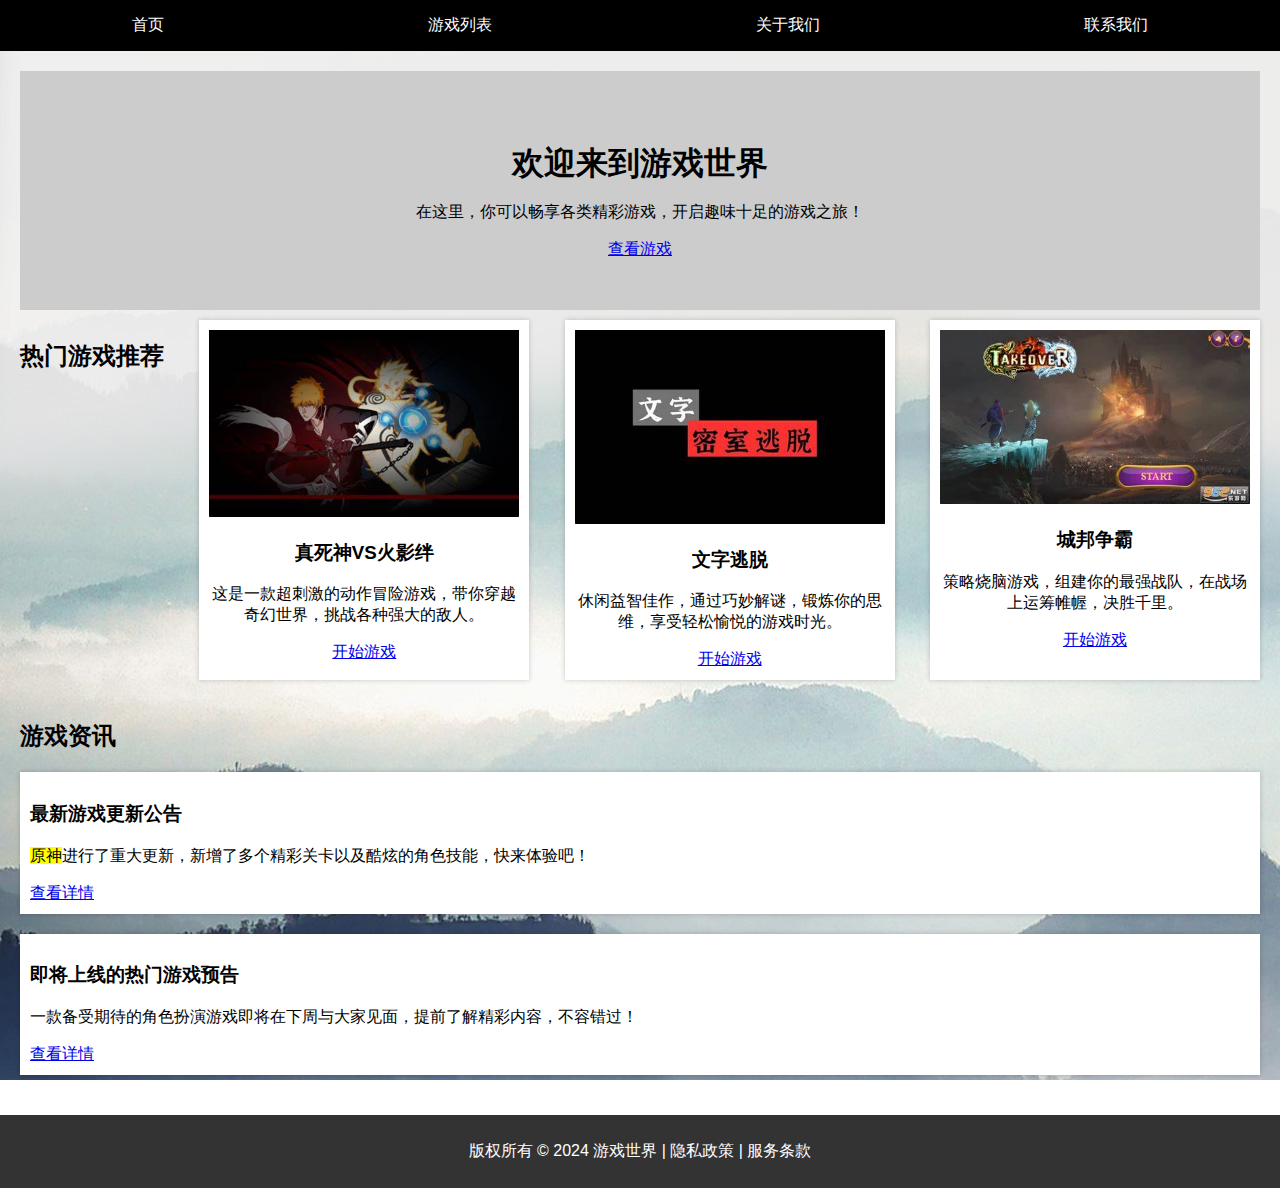
<file: index.html>
<!DOCTYPE html>
<html lang="en">

<head>
    <meta charset="UTF-8">
    <title>游戏世界</title>
    <link rel="stylesheet" href="styles.css">
</head>

<body>
    <header>
        <nav>
            <ul>
                <li><a href="#">首页</a></li>
                <li><a href="games.html">游戏列表</a></li>
                <li><a href="about.html">关于我们</a></li>
                <li><a href="contact.html">联系我们</a></li>
            </ul>
        </nav>
    </header>

    <main>
        <section class="banner">
            <h1>欢迎来到游戏世界</h1>
            <p>在这里，你可以畅享各类精彩游戏，开启趣味十足的游戏之旅！</p>
            <a href="https://www.4399.com" class="btn">查看游戏</a>
        </section>

        <section class="featured-games">
            <h2>热门游戏推荐</h2>
            <div class="game-card">
                <img src="ying.jpg" alt="游戏1图片">
                <h3>真死神VS火影绊</h3>
                <p>这是一款超刺激的动作冒险游戏，带你穿越奇幻世界，挑战各种强大的敌人。</p>
                <a href="https://www.4399.com/flash/230326_4.htm" class="btn">开始游戏</a>
            </div>
            <div class="game-card">
                <img src="wen.jpg" alt="游戏2图片">
                <h3>文字逃脱</h3>
                <p>休闲益智佳作，通过巧妙解谜，锻炼你的思维，享受轻松愉悦的游戏时光。</p>
                <a href="https://www.4399.com/flash/234854_4.htm" class="btn">开始游戏</a>
            </div>
            <div class="game-card">
                <img src="cheng.jpg" alt="游戏3图片">
                <h3>城邦争霸</h3>
                <p>策略烧脑游戏，组建你的最强战队，在战场上运筹帷幄，决胜千里。</p>
                <a href="https://www.4399.com/flash/97034_2.htm" class="btn">开始游戏</a>
            </div>
        </section>

        <section class="news-section">
            <h2>游戏资讯</h2>
            <article>
                <h3>最新游戏更新公告</h3>
                <p><mark>原神</mark>进行了重大更新，新增了多个精彩关卡以及酷炫的角色技能，快来体验吧！</p>
                <a href="https://ys.mihoyo.com/" class="btn">查看详情</a>
            </article>
            <article>
                <h3>即将上线的热门游戏预告</h3>
                <p>一款备受期待的角色扮演游戏即将在下周与大家见面，提前了解精彩内容，不容错过！</p>
                <a href="https://wy.shiyue.com/?c=13&bd_vid=13902131612616860123" class="btn">查看详情</a>
            </article>
        </section>
    </main>

    <footer>
        <p>版权所有 &copy; 2024 游戏世界 | <a href="#">隐私政策</a> | <a href="#">服务条款</a></p>
    </footer>
</body>

</html>
</file>
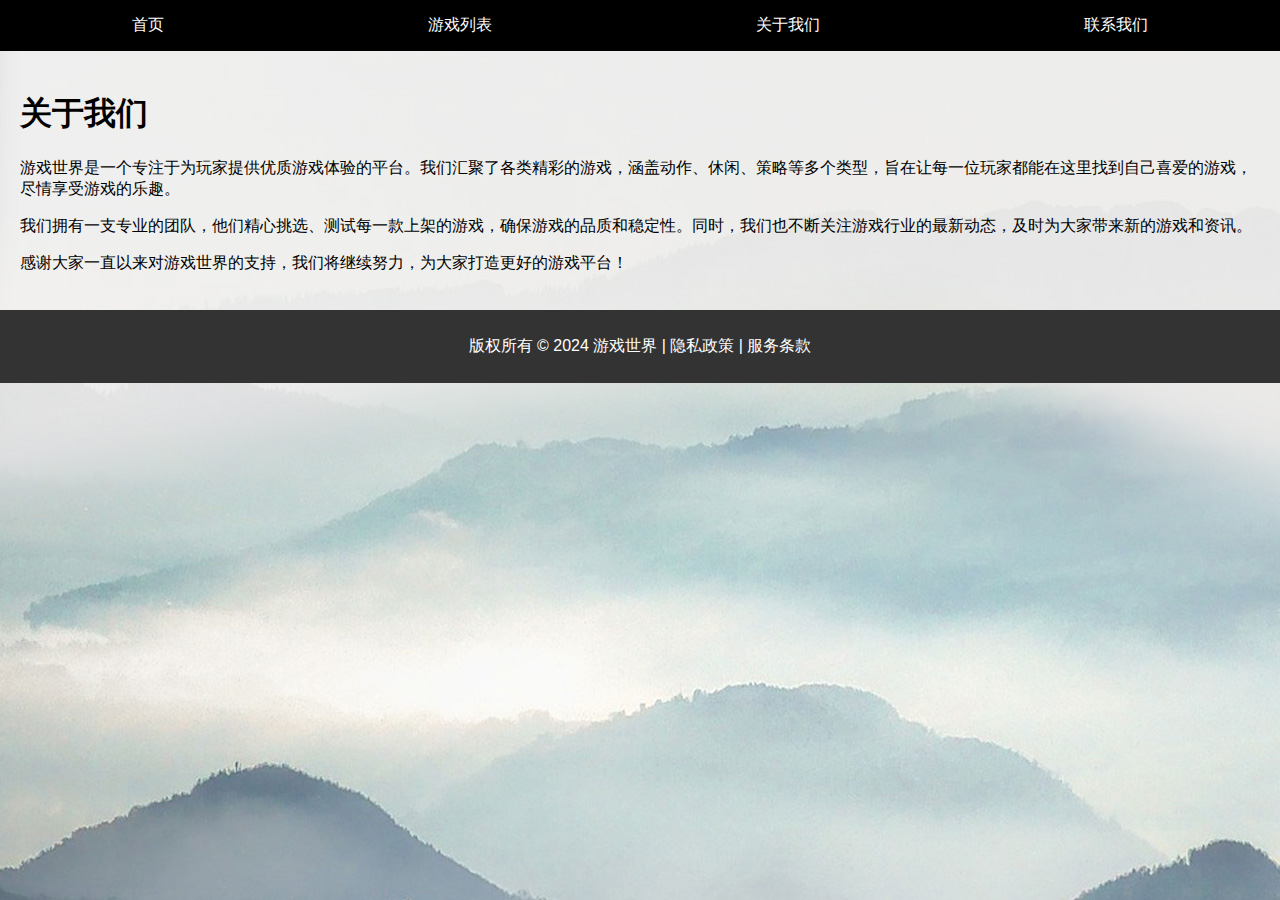
<file: about.html>
<!DOCTYPE html>
<html lang="en">

<head>
    <meta charset="UTF-8">
    <title>关于我们</title>
    <link rel="stylesheet" href="styles.css">
</head>

<body>
    <header>
        <nav>
            <ul>
                <li><a href="index.html">首页</a></li>
                <li><a href="games.html">游戏列表</a></li>
                <li><a href="about.html">关于我们</a></li>
                <li><a href="contact.html">联系我们</a></li>
            </ul>
        </nav>
    </header>

    <main>
        <h1>关于我们</h1>
        <p>游戏世界是一个专注于为玩家提供优质游戏体验的平台。我们汇聚了各类精彩的游戏，涵盖动作、休闲、策略等多个类型，旨在让每一位玩家都能在这里找到自己喜爱的游戏，尽情享受游戏的乐趣。</p>
        <p>我们拥有一支专业的团队，他们精心挑选、测试每一款上架的游戏，确保游戏的品质和稳定性。同时，我们也不断关注游戏行业的最新动态，及时为大家带来新的游戏和资讯。</p>
        <p>感谢大家一直以来对游戏世界的支持，我们将继续努力，为大家打造更好的游戏平台！</p>
    </main>

    <footer>
        <p>版权所有 &copy; 2024 游戏世界 | <a href="#">隐私政策</a> | <a href="#">服务条款</a></p>
    </footer>
</body>

</html>
</file>
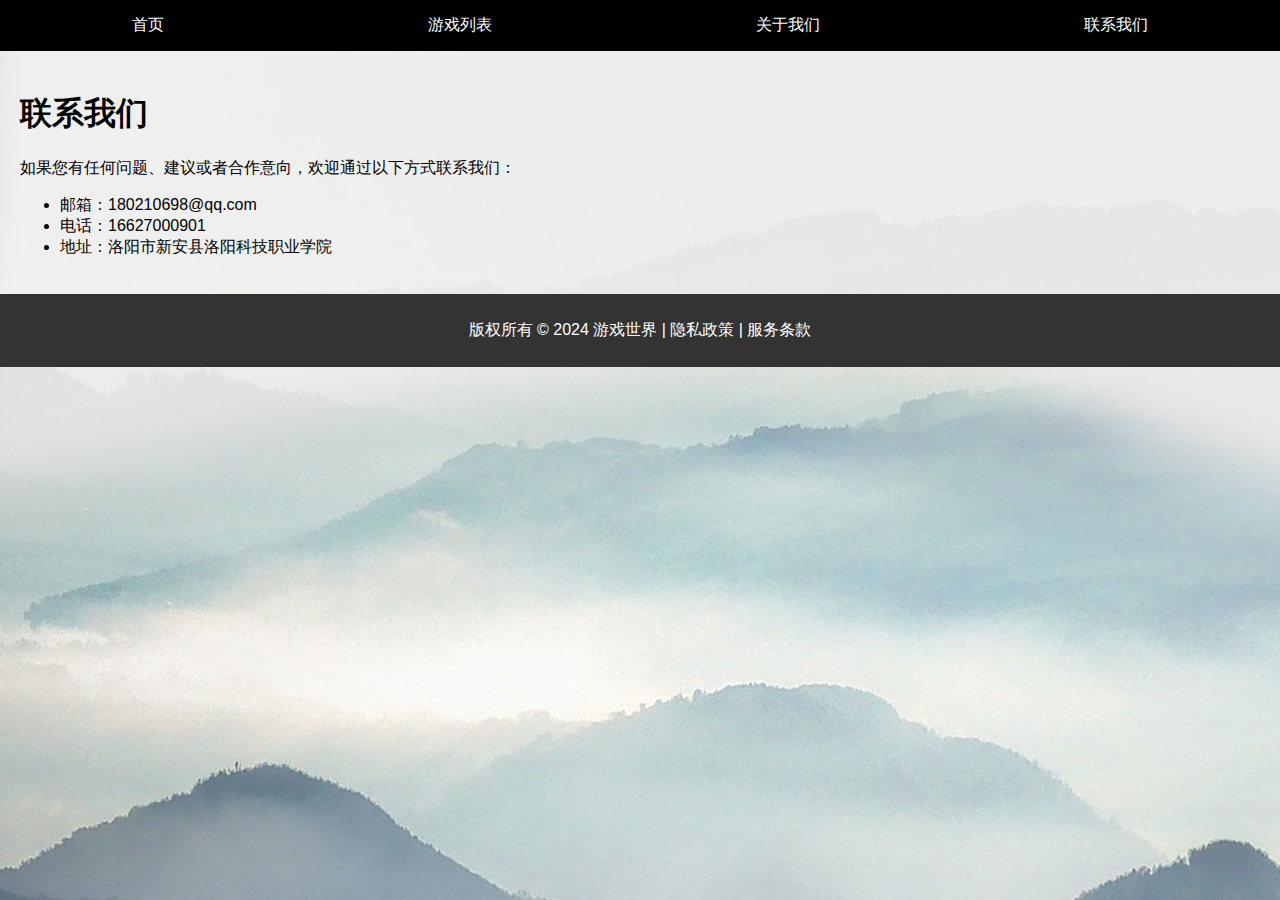
<file: contact.html>
<!DOCTYPE html>
<html lang="en">

<head>
    <meta charset="UTF-8">
    <title>联系我们</title>
    <link rel="stylesheet" href="styles.css">
</head>

<body>
    <header>
        <nav>
            <ul>
                <li><a href="index.html">首页</a></li>
                <li><a href="games.html">游戏列表</a></li>
                <li><a href="about.html">关于我们</a></li>
                <li><a href="contact.html">联系我们</a></li>
            </ul>
        </nav>
    </header>

    <main>
        <h1>联系我们</h1>
        <p>如果您有任何问题、建议或者合作意向，欢迎通过以下方式联系我们：</p>
        <ul>
            <li>邮箱：180210698@qq.com</li>
            <li>电话：16627000901</li>
            <li>地址：洛阳市新安县洛阳科技职业学院</li>
        </ul>
    </main>

    <footer>
        <p>版权所有 &copy; 2024 游戏世界 | <a href="#">隐私政策</a> | <a href="#">服务条款</a></p>
    </footer>
</body>

</html>
</file>
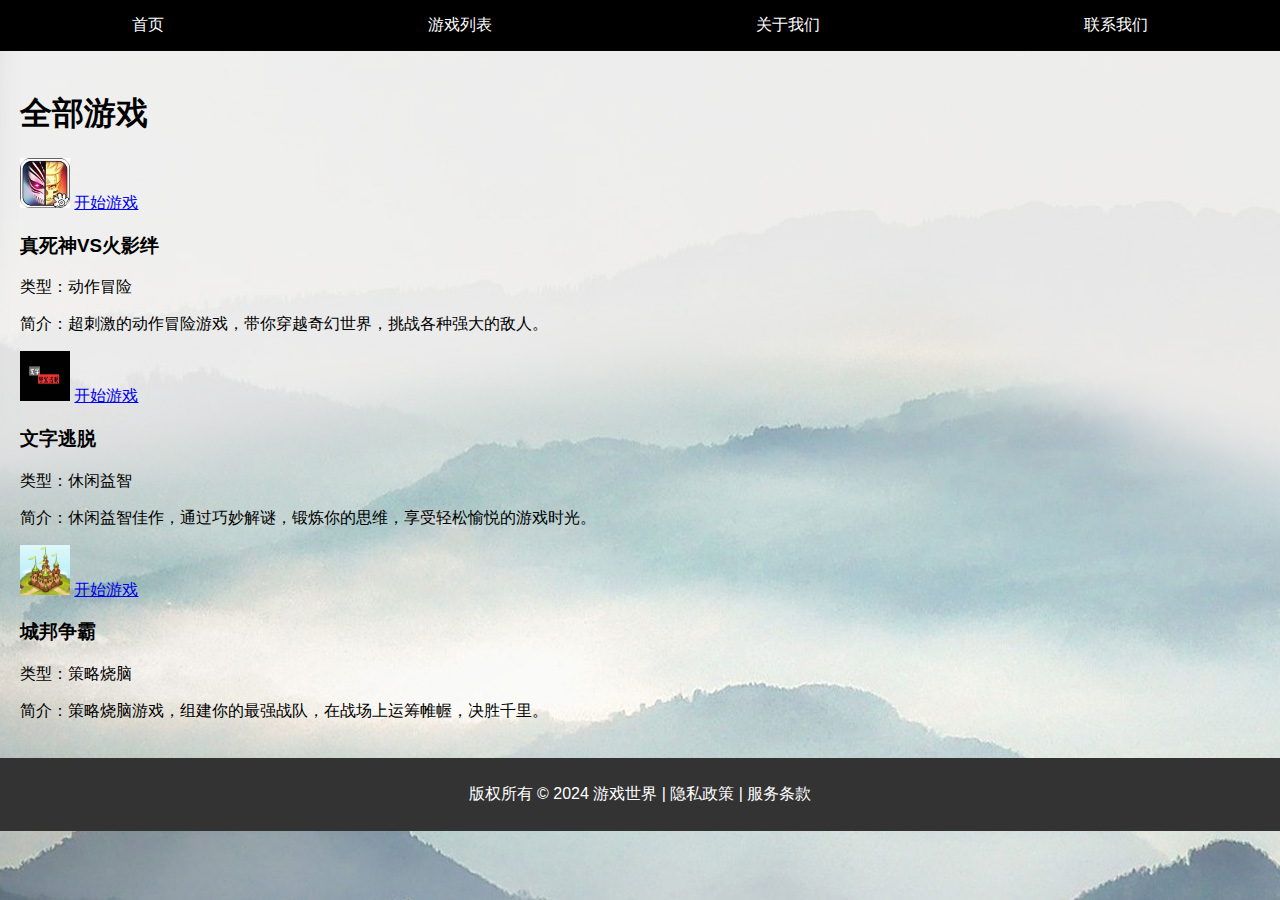
<file: games.html>
<!DOCTYPE html>
<html lang="en">

<head>
    <meta charset="UTF-8">
    <title>游戏列表</title>
    <link rel="stylesheet" href="styles.css">
</head>

<body>
    <header>
        <nav>
            <ul>
                <li><a href="index.html">首页</a></li>
                <li><a href="games.html">游戏列表</a></li>
                <li><a href="about.html">关于我们</a></li>
                <li><a href="contact.html">联系我们</a></li>
            </ul>
        </nav>
    </header>

    <main>
        <h1>全部游戏</h1>
        <div class="game-list">
            <div class="game-item">
                <img src="shen.jpg" alt="游戏1图片" width="50" height="50">
                <a href="https://www.4399.com/flash/230326_4.htm" class="btn">开始游戏</a>
                <h3>真死神VS火影绊</h3>
                <p>类型：动作冒险</p>
                <p>简介：超刺激的动作冒险游戏，带你穿越奇幻世界，挑战各种强大的敌人。</p>
            </div>
            <div class="game-item">
                <img src="wen.jpg" alt="游戏2图片" width="50" height="50">
                <a href="https://www.4399.com/flash/234854_4.htm" class="btn">开始游戏</a>
                <h3>文字逃脱</h3>
                <p>类型：休闲益智</p>
                <p>简介：休闲益智佳作，通过巧妙解谜，锻炼你的思维，享受轻松愉悦的游戏时光。</p>
            </div>
            <div class="game-item">
                <img src="bang.png" alt="游戏3图片" width="50" height="50">
                <a href="https://www.4399.com/flash/97034_2.htm" class="btn">开始游戏</a>
                <h3>城邦争霸</h3>
                <p>类型：策略烧脑</p>
                <p>简介：策略烧脑游戏，组建你的最强战队，在战场上运筹帷幄，决胜千里。</p>
            </div>
        </div>
    </main>

    <footer>
        <p>版权所有 &copy; 2024 游戏世界 | <a href="#">隐私政策</a> | <a href="#">服务条款</a></p>
    </footer>
</body>

</html>
</file>
<file: styles.css>
body {
    font-family: Arial, sans-serif;
    margin: 0;
    padding: 0;
    background: url(bei.jpg)no-repeat;
}

header {
    background-color: #000000;
    color: white;
    padding: 10px 0;
}

nav ul {
    list-style-type: none;
    margin: 0;
    padding: 0;
    display: flex;
    justify-content: space-around;
}

nav ul li {
    padding: 5px 10px;
}

nav ul li a {
    color: white;
    text-decoration: none;
}

main {
    padding: 20px;
}

section {
    margin-bottom: 10px;
}

.banner {
    text-align: center;
    background-color: #ccc;
    padding: 50px 0;
}

.banner h1 {
    margin-bottom: 10px;
}

.banner.btn {
    display: inline-block;
    background-color: #007bff;
    color: white;
    padding: 10px 20px;
    text-decoration: none;
    border-radius: 5px;
}

.featured-games {
    display: flex;
    justify-content: space-between;
    flex-wrap: wrap;
}

.game-card {
    width: 25%;
    background-color: white;
    box-shadow: 0 0 5px rgba(0, 0, 0, 0.2);
    padding: 10px;
    text-align: center;
    margin-bottom: 20px;
}

.game-card img {
    width: 100%;
    height: auto;
}

.news-section article {
    background-color: white;
    box-shadow: 0 0 5px rgba(0, 0, 0, 0.2);
    padding: 10px;
    margin-bottom: 20px;
}

footer {
    background-color: #333;
    color: white;
    text-align: center;
    padding: 10px 0;
}

footer a {
    color: white;
    text-decoration: none;
}
</file>
